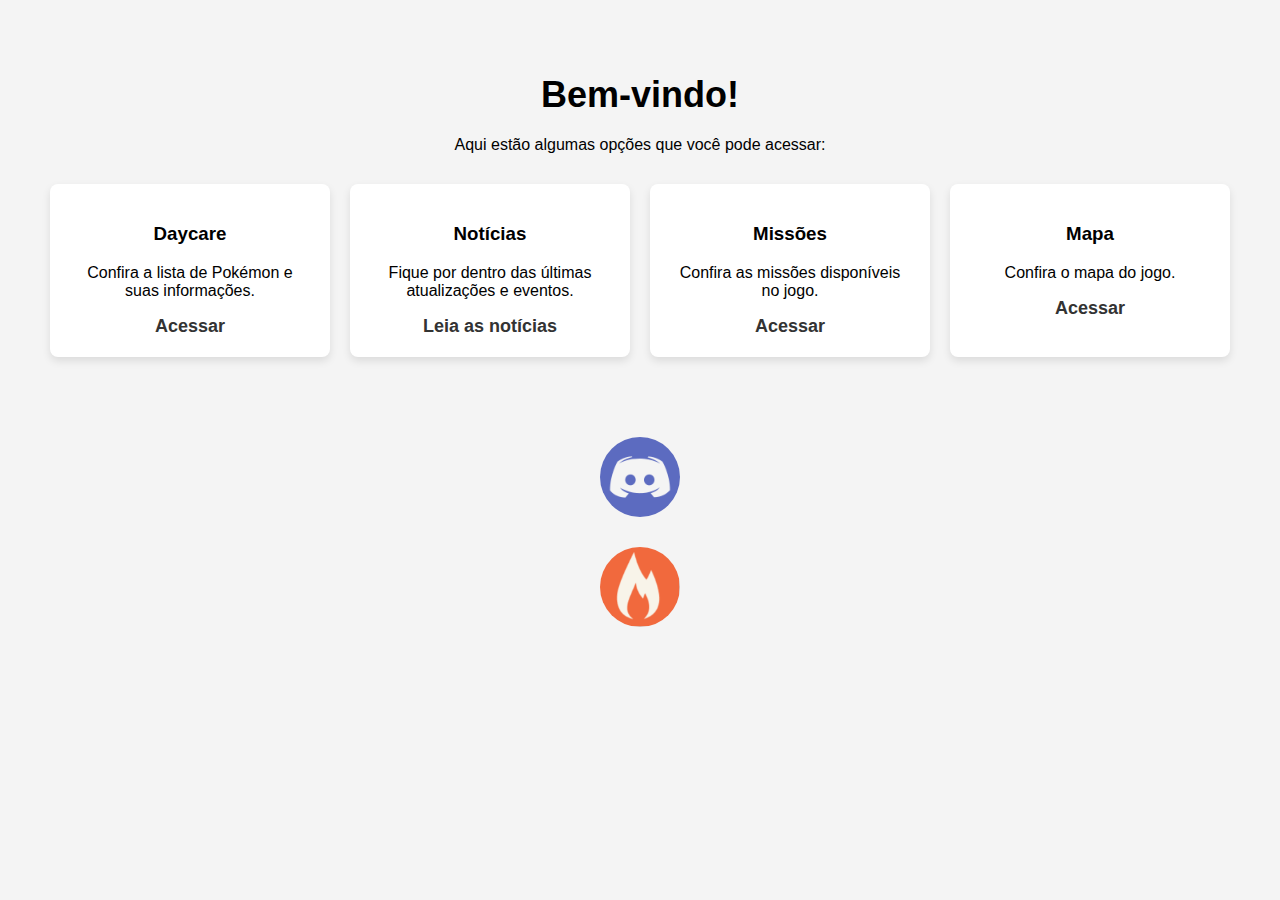
<file: index.html>
<!DOCTYPE html>
<html lang="pt-br">
<head>
    <meta charset="UTF-8">
    <meta name="viewport" content="width=device-width, initial-scale=1.0">
    <title>Página Inicial com Opções de Início</title>
    <style>
        body {
            font-family: Arial, sans-serif;
            background-color: #f4f4f4;
            margin: 0;
            padding: 0;
        }

        body {
    background-image: url('https://www.pokebro.com/static/img/bg-header.jpg');
    background-size: cover;
    background-position: center;
    background-repeat: no-repeat;
    min-height: 100vh; /* Garante que o body ocupe toda a altura da tela */
    display: flex;
    flex-direction: column;
}

footer {
    background-image: url('https://www.pokebro.com/static/img/footer-bg.png');
    background-size: contain; /* Ajusta o tamanho sem cortar */
    background-position: center;
    background-repeat: no-repeat;
    height: 150px; /* Ajuste conforme necessário */
    width: 100%;
    margin-top: auto; /* Mantém o rodapé na parte inferior */
}

 

        /* Estilo da barra de navegação */
        .navbar {
            background-color: #333;
            overflow: hidden;
        }

        .navbar a {
            float: left;
            display: block;
            color: white;
            text-align: center;
            padding: 14px 20px;
            text-decoration: none;
        }

        .navbar a:hover {
            background-color: #ddd;
            color: black;
        }

        /* Estilo da página */
        .container {
            text-align: center;
            padding: 50px;
        }

        .container h1 {
            font-size: 36px;
            margin-bottom: 20px;
        }

        .options {
            display: grid;
            grid-template-columns: repeat(auto-fill, minmax(250px, 1fr));
            gap: 20px;
            margin-top: 30px;
        }

        .option-card {
            background-color: #fff;
            padding: 20px;
            border-radius: 8px;
            box-shadow: 0 4px 8px rgba(0, 0, 0, 0.1);
            text-align: center;
        }

        .option-card a {
            text-decoration: none;
            color: #333;
            font-size: 18px;
            font-weight: bold;
            display: block;
            margin-top: 10px;
        }

        .option-card a:hover {
            color: #007BFF;
        }
        .discord-icon {
            width: 80px;
            height: 80px;
            border-radius: 50%;
            margin-top: 30px;
            display: block;
            margin-left: auto;
            margin-right: auto;
            transition: transform 0.3s;
        }

        .discord-icon:hover {
            transform: scale(1.1);
        }

        .pokebro-icon {
            width: 80px;
            height: 80px;
            border-radius: 50%;
            margin-top: 30px;
            display: block;
            margin-left: auto;
            margin-right: auto;
            transition: transform 0.3s;
        }

        .pokebro-icon:hover {
            transform: scale(1.1);
        }
    </style>
</head>
<body>

   

    <!-- Conteúdo da Página Inicial -->
    <div class="container">
        <h1>Bem-vindo!</h1>
        <p>Aqui estão algumas opções que você pode acessar:</p>

        <!-- Opções -->
        <div class="options">
            <div class="option-card">
                <h3>Daycare</h3>
                <p>Confira a lista de Pokémon e suas informações.</p>
                <a href="daycare.html">Acessar</a>
            </div>
            <div class="option-card">
                <h3>Notícias</h3>
                <p>Fique por dentro das últimas atualizações e eventos.</p>
                <a href="atualizacoes.html">Leia as notícias</a>
            </div>
            <div class="option-card">
                <h3>Missões</h3>
                <p>Confira as missões disponíveis no jogo.</p>
                <a href="missoes.html">Acessar</a>
            </div>
            <div class="option-card">
                <h3>Mapa</h3>
                <p>Confira o mapa do jogo.</p>
                <a href="mapa.html">Acessar</a>
            </div>
            
    
        </div>
    </div>
    <div class="discord-link">
        <a href="https://discord.gg/Qm38xa5dyx" target="_blank">
            <img src="discord.png" alt="Discord" class="discord-icon">
        </a>
    </div>
    <div class="Pokebro-link">
        <a href="https://www.pokebro.com/" target="_blank">
            <img src="imagens/pokebro2.png" alt="Pokebro" class="pokebro-icon">
        </a>
    </div>
</div>

<script>
    function searchItems() {
        let input = document.getElementById('searchInput');
        let filter = input.value.toUpperCase();
        let ul = document.getElementById("itemList");
        let li = ul.getElementsByTagName('li');
        
        for (let i = 0; i < li.length; i++) {
            let item = li[i];
            let textValue = item.textContent || item.innerText;
            
            if (textValue.toUpperCase().indexOf(filter) > -1) {
                item.style.display = "";
            } else {
                item.style.display = "none";
            }
        }
    }
</script>

</body>
</html>
</file>
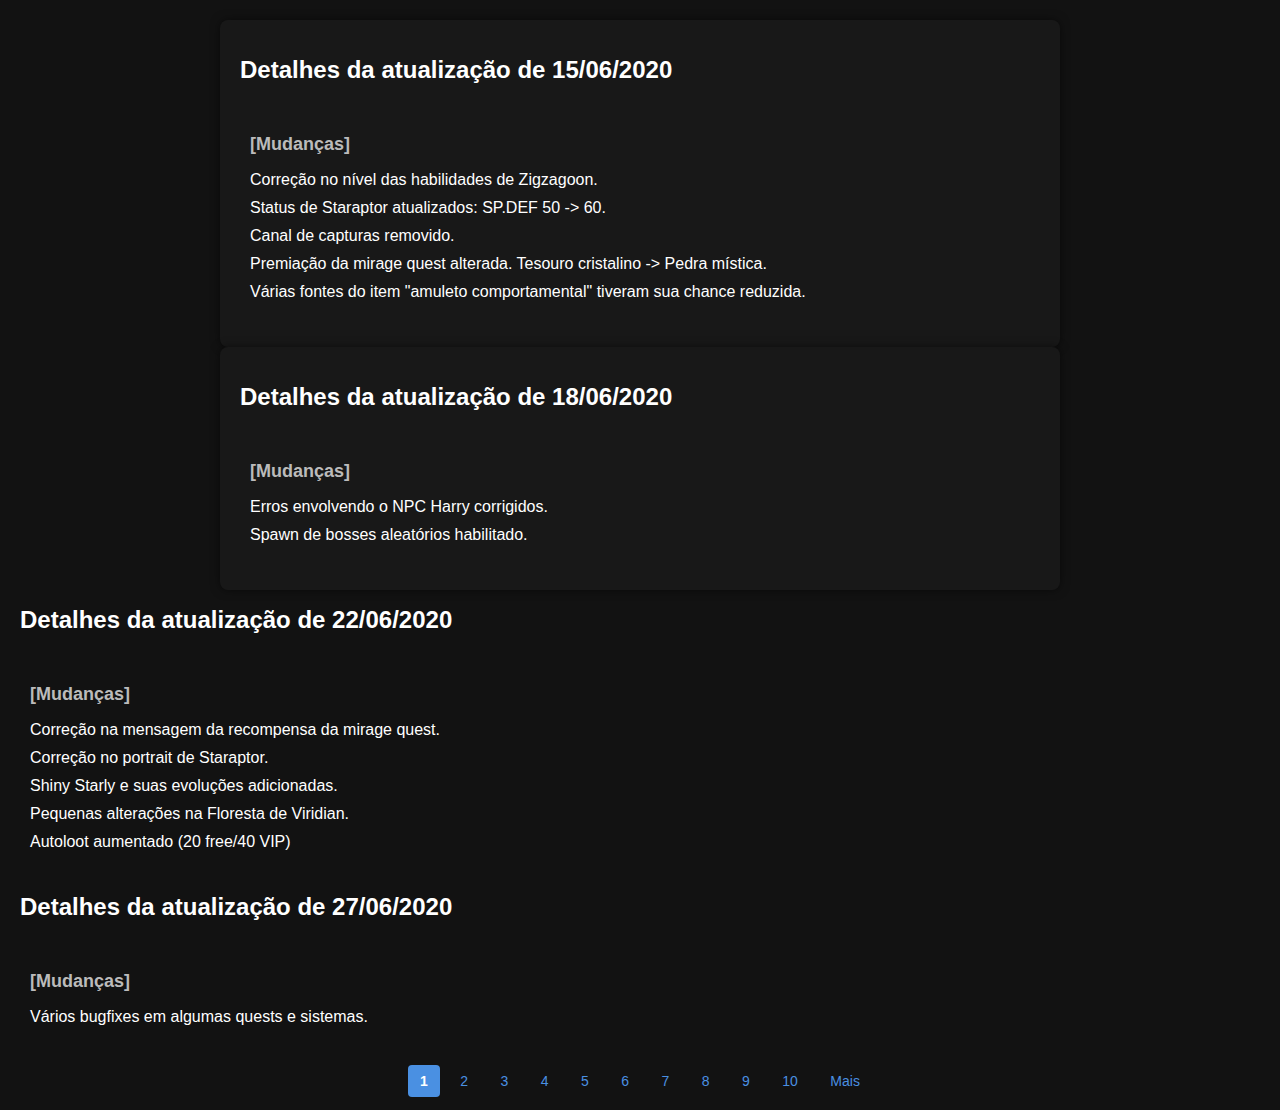
<file: atualizacoes.html>
<!DOCTYPE html>
<html lang="pt-br">
<head>
    <meta charset="UTF-8">
    <meta name="viewport" content="width=device-width, initial-scale=1.0">
    <title>Atualizações</title>
    <link rel="stylesheet" href="style.css">
</head>
<body>
    <div class="container">
        
        <h1>Detalhes da atualização de 15/06/2020</h1>
        
        
        <div class="secao">
            <h2>[Mudanças]</h2>
            <ul>
                <li>Correção no nível das habilidades de Zigzagoon.</li>
                <li>Status de Staraptor atualizados: SP.DEF 50 -> 60.</li>
                <li>Canal de capturas removido.</li>
                <li>Premiação da mirage quest alterada. Tesouro cristalino -> Pedra mística.</li>
                <li>Várias fontes do item "amuleto comportamental" tiveram sua chance reduzida.</li>
            </ul>
        </div>
    </div>

    <div class="container">
               <h1>Detalhes da atualização de 18/06/2020</h1>
                
        <div class="secao">
            <h2>[Mudanças]</h2>
            <ul>
                <li>Erros envolvendo o NPC Harry corrigidos.</li>
                <li>Spawn de bosses aleatórios habilitado. </li>
            </ul>
        </div>
    </div>

    <h1>Detalhes da atualização de 22/06/2020</h1>
            
    <div class="secao">
        <h2>[Mudanças]</h2>
        <ul>
            <li>Correção na mensagem da recompensa da mirage quest.</li>
            <li>Correção no portrait de Staraptor.</li>
            <li>Shiny Starly e suas evoluções adicionadas.</li> 
            <li>Pequenas alterações na Floresta de Viridian.</li> 
            <li>Autoloot aumentado (20 free/40 VIP)</li>
        </ul>
    </div>
    </div>
    <h1>Detalhes da atualização de 27/06/2020</h1>
            
    <div class="secao">
        <h2>[Mudanças]</h2>
        <ul>
            <li>Vários bugfixes em algumas quests e sistemas.</li>
                    </ul>
    </div>
    </div>
    
    <div class="pagination">
        <a href="#" class="active">1</a>
        <a href="#">2</a>
        <a href="#">3</a>
        <a href="#">4</a>
        <a href="#">5</a>
        <a href="#">6</a>
        <a href="#">7</a>
        <a href="#">8</a>
        <a href="#">9</a>
        <a href="#">10</a>
        <a href="#">Mais</a>
    </div>
    
</body>
</html>
</file>
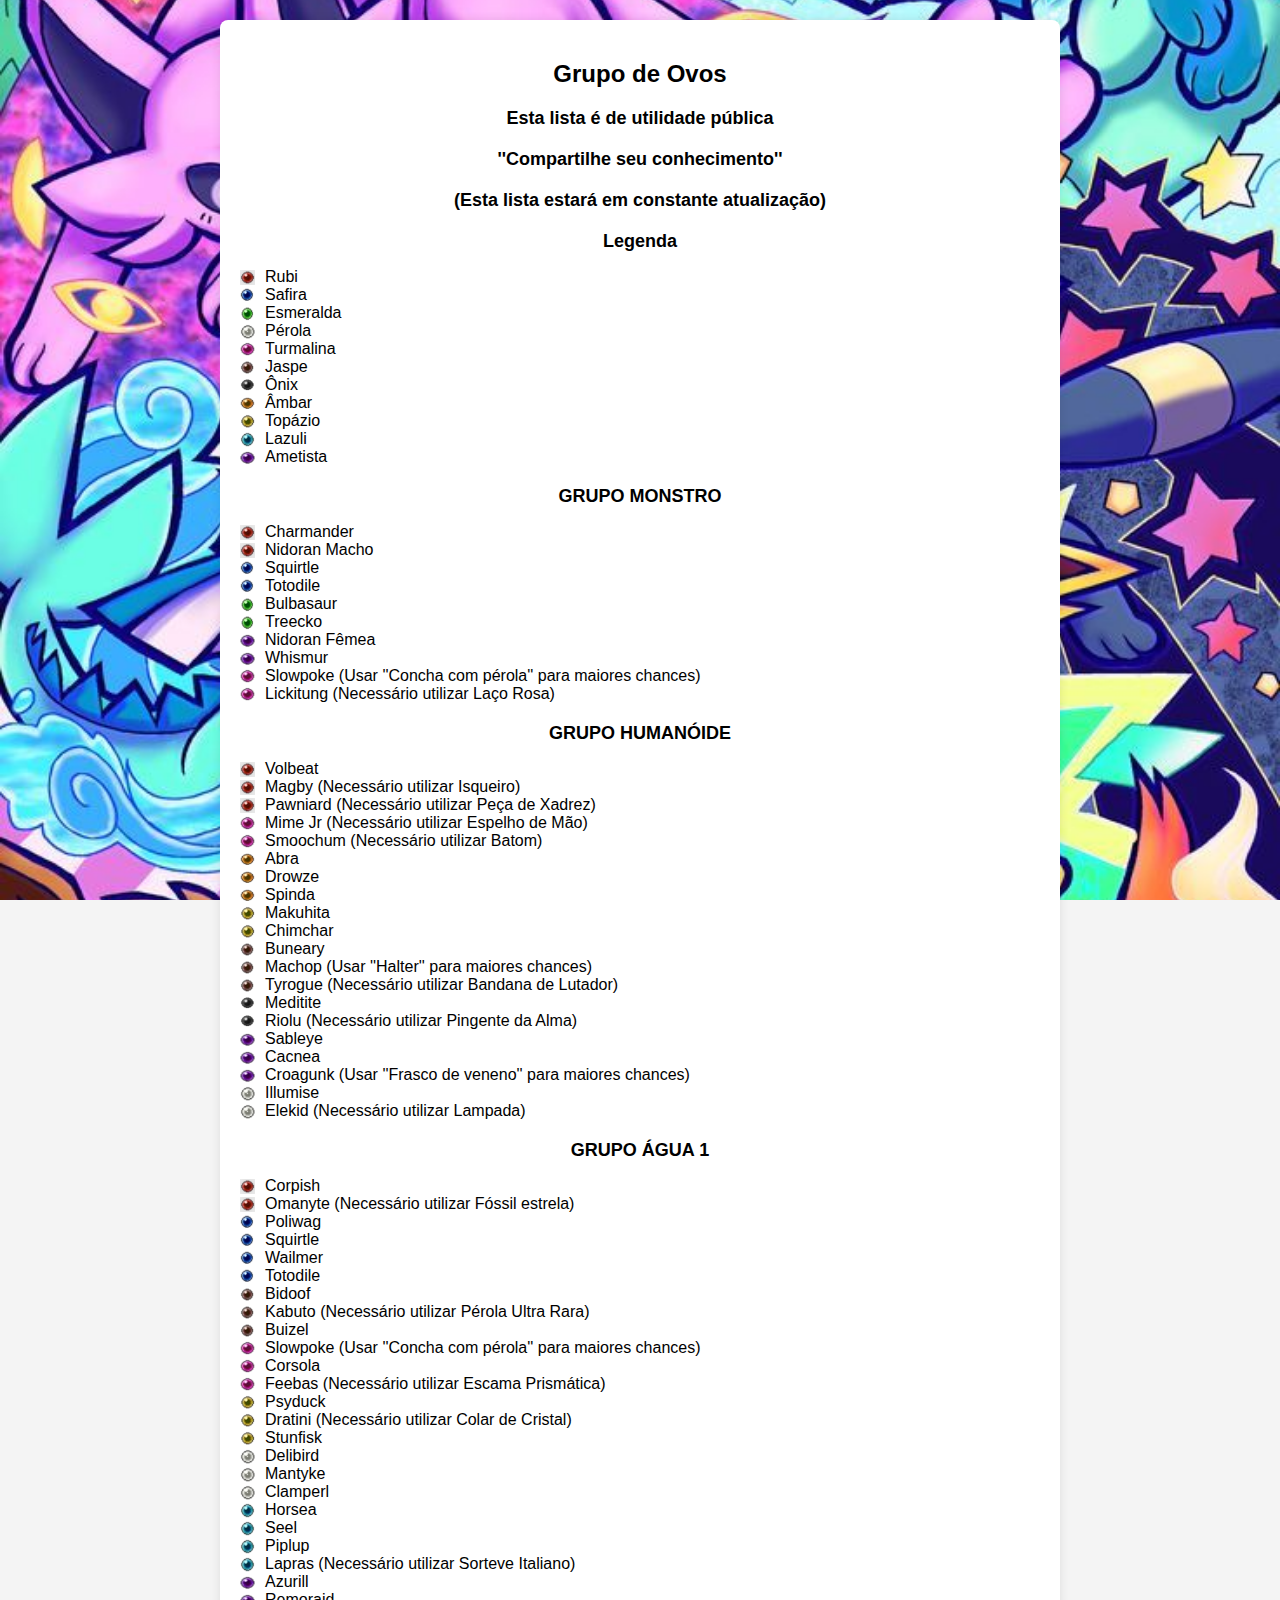
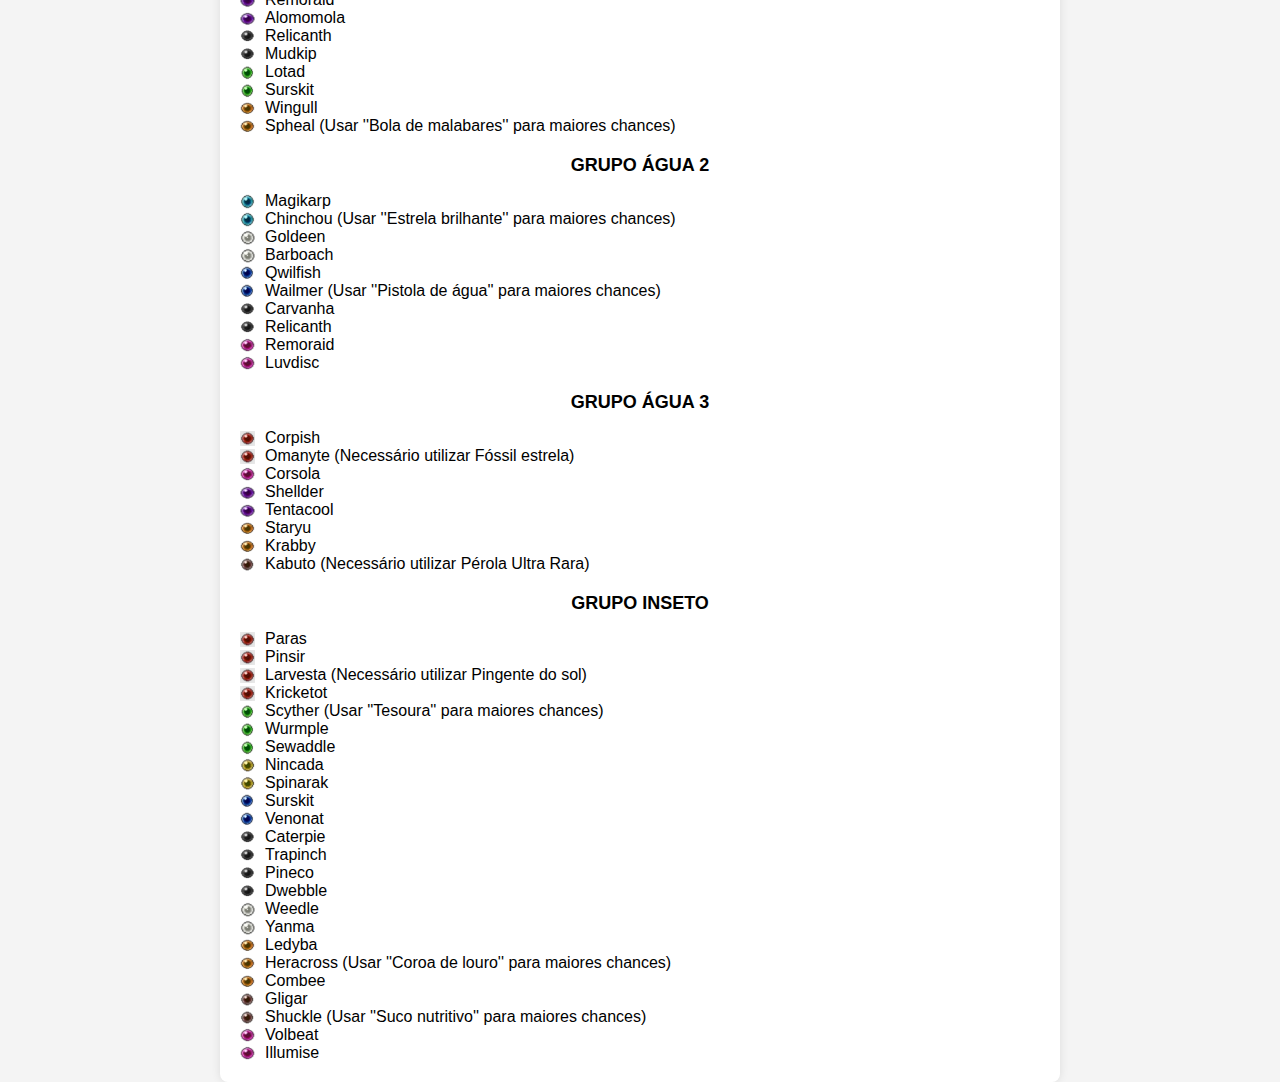
<file: daycare.html>
<!DOCTYPE html>
<html lang="pt-br">
<head>
    <meta charset="UTF-8">
    <meta name="viewport" content="width=device-width, initial-scale=1.0">
    <title>Daycare</title>
    <style>
        body {
    background-image: url('eevee.jpg'); /* Caminho da imagem */
    background-size: cover; /* A imagem vai cobrir toda a área da tela */
    background-position: center; /* A imagem será centralizada */
    background-attachment: fixed; /* A imagem ficará fixa enquanto você rola a página */
    height: 100vh; /* Garante que a altura do corpo ocupe toda a tela */
    margin: 0; /* Remove a margem padrão */
}
        body {
            font-family: Arial, sans-serif;
            background-color: #f4f4f4;
            margin: 0;
            padding: 20px;
        }
        .container {
            background: white;
            padding: 20px;
            border-radius: 8px;
            box-shadow: 0px 0px 10px rgba(0, 0, 0, 0.1);
            max-width: 800px;
            margin: auto;
        }
        h2 {
            margin-bottom: 20px;
            text-align: center;
        }
        .section-title {
            font-weight: bold;
            font-size: 18px;
            margin-top: 20px;
            margin-bottom: 10px;
            text-align: center;
        }
        #searchBar {
            width: 100%;
            padding: 10px;
            margin-bottom: 20px;
            border: 1px solid #ccc;
            border-radius: 5px;
            font-size: 16px;
        }
        ul {
            list-style: none;
            padding: 0;
        }
        li {
            background: #f9f9f9;
            padding: 15px;
            margin-bottom: 10px;
            border-radius: 5px;
            box-shadow: 0px 0px 5px rgba(0, 0, 0, 0.1);
            text-align: left;
        }
        .emoji {
            font-size: 20px;
        }
        .hidden {
            display: none;
        }
        .note {
            color: #999;
            font-size: 14px;
            margin-top: 10px;
            text-align: center;
        }
        .pokeorb-icon {
    width: 15px; /* Ajuste o tamanho da imagem */
    height: 15px; /* Ajuste o tamanho da imagem */
    margin-right: 10px;
    vertical-align: middle;
}


    </style>
</head>
<body>

    <div class="container">
        <h2>Grupo de Ovos</h2>
        

        
        <div class="section-title">Esta lista é de utilidade pública</div>
                
        <div class="section-title">''Compartilhe seu conhecimento''</div>
        
        <div class="section-title">(Esta lista estará em constante atualização)</div>
        
        <div class="section-title">Legenda</div>
        <ul id="pokemonList">
            <img src="imagens/rubi.png" alt="rubi" class="pokeorb-icon">Rubi<div>
            <img src="imagens/safira.png" alt="safira" class="pokeorb-icon">Safira</div>
            <img src="imagens/esmeralda.png" alt="esmeralda" class="pokeorb-icon">Esmeralda<div>
            <img src="imagens/pérola.png" alt="pérola" class="pokeorb-icon">Pérola<div>
            <img src="imagens/turmalina.png" alt="Turmalina" class="pokeorb-icon">Turmalina</div>
            <img src="imagens/jaspe.png" alt="Jaspe" class="pokeorb-icon">Jaspe<div>
            <img src="imagens/Ônix.png" alt="Ônix" class="pokeorb-icon">Ônix<div>
            <img src="imagens/Âmbar.png" alt="Âmbar" class="pokeorb-icon">Âmbar</div>
            <img src="imagens/Topázio.png" alt="Topázio" class="pokeorb-icon">Topázio</div>
            <img src="imagens/lazuli.png" alt="Lazuli" class="pokeorb-icon">Lazuli<div>
            <img src="imagens/ametista.png" alt="Ametista" class="pokeorb-icon">Ametista</div>
        </ul>
        
        <div class="section-title">GRUPO MONSTRO</div>
        
        <ul id="pokemonList">
            <img src="imagens/rubi.png" alt="rubi" class="pokeorb-icon">Charmander<div>
            <img src="imagens/rubi.png" alt="rubi" class="pokeorb-icon">Nidoran Macho</div>
            <img src="imagens/safira.png" alt="safira" class="pokeorb-icon">Squirtle<div>
            <img src="imagens/safira.png" alt="safira" class="pokeorb-icon">Totodile</div>
            <img src="imagens/esmeralda.png" alt="esmeralda" class="pokeorb-icon">Bulbasaur<div>
            <img src="imagens/esmeralda.png" alt="esmeralda" class="pokeorb-icon">Treecko</div>
            <img src="imagens/ametista.png" alt="Ametista" class="pokeorb-icon">Nidoran Fêmea<div>
            <img src="imagens/ametista.png" alt="Ametista" class="pokeorb-icon">Whismur</div>
            <img src="imagens/turmalina.png" alt="Turmalina" class="pokeorb-icon">Slowpoke (Usar ''Concha com pérola'' para maiores chances)<div>
            <img src="imagens/turmalina.png" alt="Turmalina" class="pokeorb-icon">Lickitung (Necessário utilizar Laço Rosa)</div>

        </ul>


            <div class="section-title">GRUPO HUMANÓIDE</div>

            <ul id="pokemonList"></ul>
            <img src="imagens/rubi.png" alt="rubi" class="pokeorb-icon">Volbeat<div>
            <img src="imagens/rubi.png" alt="rubi" class="pokeorb-icon">Magby (Necessário utilizar Isqueiro)</div>
            <img src="imagens/rubi.png" alt="rubi" class="pokeorb-icon">Pawniard (Necessário utilizar Peça de Xadrez)<div>
            <img src="imagens/turmalina.png" alt="Turmalina" class="pokeorb-icon">Mime Jr (Necessário utilizar Espelho de Mão)</div>
            <img src="imagens/turmalina.png" alt="Turmalina" class="pokeorb-icon">Smoochum (Necessário utilizar Batom)<div>
            <img src="imagens/Âmbar.png" alt="Âmbar" class="pokeorb-icon">Abra<div>
            <img src="imagens/Âmbar.png" alt="Âmbar" class="pokeorb-icon">Drowze</div>
            <img src="imagens/Âmbar.png" alt="Âmbar" class="pokeorb-icon">Spinda<div>
            <img src="imagens/Topázio.png" alt="Topázio" class="pokeorb-icon">Makuhita<div>
            <img src="imagens/Topázio.png" alt="Topázio" class="pokeorb-icon">Chimchar</div>
            <img src="imagens/jaspe.png" alt="Jaspe" class="pokeorb-icon">Buneary<div>
            <img src="imagens/jaspe.png" alt="Jaspe" class="pokeorb-icon">Machop (Usar ''Halter'' para maiores chances)</div>
            <img src="imagens/jaspe.png" alt="Jaspe" class="pokeorb-icon">Tyrogue (Necessário utilizar Bandana de Lutador)<div>
            <img src="imagens/Ônix.png" alt="Ônix" class="pokeorb-icon">Meditite</div>
            <img src="imagens/Ônix.png" alt="Ônix" class="pokeorb-icon">Riolu (Necessário utilizar Pingente da Alma)<div>
            <img src="imagens/ametista.png" alt="Ametista" class="pokeorb-icon">Sableye</div>
            <img src="imagens/ametista.png" alt="Ametista" class="pokeorb-icon">Cacnea<div>
            <img src="imagens/ametista.png" alt="Ametista" class="pokeorb-icon">Croagunk (Usar ''Frasco de veneno'' para maiores chances)</div>
            <img src="imagens/pérola.png" alt="pérola" class="pokeorb-icon">Illumise<div>
            <img src="imagens/pérola.png" alt="pérola" class="pokeorb-icon">Elekid (Necessário utilizar Lampada)</div>

        </ul>

        <div class="section-title">GRUPO ÁGUA 1</div>

<ul id="pokemonList"></ul>

<img src="imagens/rubi.png" alt="rubi" class="pokeorb-icon">Corpish<div>
<img src="imagens/rubi.png" alt="rubi" class="pokeorb-icon">Omanyte (Necessário utilizar Fóssil estrela)</div>
<img src="imagens/safira.png" alt="safira" class="pokeorb-icon">Poliwag<div>
<img src="imagens/safira.png" alt="safira" class="pokeorb-icon">Squirtle</div>
<img src="imagens/safira.png" alt="safira" class="pokeorb-icon">Wailmer<div>
<img src="imagens/safira.png" alt="safira" class="pokeorb-icon">Totodile</div>
<img src="imagens/jaspe.png" alt="Jaspe" class="pokeorb-icon">Bidoof<div>
<img src="imagens/jaspe.png" alt="Jaspe" class="pokeorb-icon">Kabuto (Necessário utilizar Pérola Ultra Rara)</div>
<img src="imagens/jaspe.png" alt="Jaspe" class="pokeorb-icon">Buizel<div>
<img src="imagens/turmalina.png" alt="Turmalina" class="pokeorb-icon">Slowpoke (Usar ''Concha com pérola'' para maiores chances)</div>
<img src="imagens/turmalina.png" alt="Turmalina" class="pokeorb-icon">Corsola<div>
<img src="imagens/turmalina.png" alt="Turmalina" class="pokeorb-icon">Feebas (Necessário utilizar Escama Prismática)</div>
<img src="imagens/Topázio.png" alt="Topázio" class="pokeorb-icon">Psyduck<div>
<img src="imagens/Topázio.png" alt="Topázio" class="pokeorb-icon">Dratini (Necessário utilizar Colar de Cristal)</div>
<img src="imagens/Topázio.png" alt="Topázio" class="pokeorb-icon">Stunfisk<div>
<img src="imagens/pérola.png" alt="pérola" class="pokeorb-icon">Delibird</div>
<img src="imagens/pérola.png" alt="pérola" class="pokeorb-icon">Mantyke<div>
<img src="imagens/pérola.png" alt="pérola" class="pokeorb-icon">Clamperl</div>
<img src="imagens/lazuli.png" alt="Lazuli" class="pokeorb-icon">Horsea<div>
<img src="imagens/lazuli.png" alt="Lazuli" class="pokeorb-icon">Seel</div>
<img src="imagens/lazuli.png" alt="Lazuli" class="pokeorb-icon">Piplup<div>
<img src="imagens/lazuli.png" alt="Lazuli" class="pokeorb-icon">Lapras (Necessário utilizar Sorteve Italiano)</div>
<img src="imagens/ametista.png" alt="Ametista" class="pokeorb-icon">Azurill<div>
<img src="imagens/ametista.png" alt="Ametista" class="pokeorb-icon">Remoraid</div>
<img src="imagens/ametista.png" alt="Ametista" class="pokeorb-icon">Alomomola<div>
<img src="imagens/Ônix.png" alt="Ônix" class="pokeorb-icon">Relicanth</div>
<img src="imagens/Ônix.png" alt="Ônix" class="pokeorb-icon">Mudkip<div>
<img src="imagens/esmeralda.png" alt="esmeralda" class="pokeorb-icon">Lotad</div>
<img src="imagens/esmeralda.png" alt="esmeralda" class="pokeorb-icon">Surskit<div>
<img src="imagens/Âmbar.png" alt="Âmbar" class="pokeorb-icon">Wingull</div>
<img src="imagens/Âmbar.png" alt="Âmbar" class="pokeorb-icon">Spheal (Usar ''Bola de malabares'' para maiores chances)<div>

    <div class="section-title">GRUPO ÁGUA 2</div>

<ul id="pokemonList"></ul>

<img src="imagens/lazuli.png" alt="Lazuli" class="pokeorb-icon">Magikarp<div>
<img src="imagens/lazuli.png" alt="Lazuli" class="pokeorb-icon">Chinchou (Usar ''Estrela brilhante'' para maiores chances)</div>
<img src="imagens/pérola.png" alt="pérola" class="pokeorb-icon">Goldeen<div>
<img src="imagens/pérola.png" alt="pérola" class="pokeorb-icon">Barboach</div>
<img src="imagens/safira.png" alt="safira" class="pokeorb-icon">Qwilfish<div>
<img src="imagens/safira.png" alt="safira" class="pokeorb-icon">Wailmer (Usar ''Pistola de água'' para maiores chances)</div>
<img src="imagens/Ônix.png" alt="Ônix" class="pokeorb-icon">Carvanha<div>
<img src="imagens/Ônix.png" alt="Ônix" class="pokeorb-icon">Relicanth</div>
<img src="imagens/turmalina.png" alt="Turmalina" class="pokeorb-icon">Remoraid<div>
<img src="imagens/turmalina.png" alt="Turmalina" class="pokeorb-icon">Luvdisc </div>

    <div class="section-title">GRUPO ÁGUA 3</div>

<ul id="pokemonList"></ul>

<img src="imagens/rubi.png" alt="rubi" class="pokeorb-icon">Corpish<div>
<img src="imagens/rubi.png" alt="rubi" class="pokeorb-icon">Omanyte (Necessário utilizar Fóssil estrela)</div>
<img src="imagens/turmalina.png" alt="Turmalina" class="pokeorb-icon">Corsola<div>
<img src="imagens/ametista.png" alt="Ametista" class="pokeorb-icon">Shellder</div>
<img src="imagens/ametista.png" alt="Ametista" class="pokeorb-icon">Tentacool<div>
<img src="imagens/Âmbar.png" alt="Âmbar" class="pokeorb-icon">Staryu</div>
<img src="imagens/Âmbar.png" alt="Âmbar" class="pokeorb-icon">Krabby<div>
<img src="imagens/jaspe.png" alt="Jaspe" class="pokeorb-icon">Kabuto (Necessário utilizar Pérola Ultra Rara) </div>

<div class="section-title">GRUPO INSETO</div>

<ul id="pokemonList"></ul>
<img src="imagens/rubi.png" alt="rubi" class="pokeorb-icon">Paras<div>
<img src="imagens/rubi.png" alt="rubi" class="pokeorb-icon">Pinsir</div>
<img src="imagens/rubi.png" alt="rubi" class="pokeorb-icon">Larvesta (Necessário utilizar Pingente do sol)<div>
<img src="imagens/rubi.png" alt="rubi" class="pokeorb-icon">Kricketot</div>
<img src="imagens/esmeralda.png" alt="esmeralda" class="pokeorb-icon">Scyther (Usar ''Tesoura'' para maiores chances)<div>
<img src="imagens/esmeralda.png" alt="esmeralda" class="pokeorb-icon">Wurmple</div>
<img src="imagens/esmeralda.png" alt="esmeralda" class="pokeorb-icon">Sewaddle<div>
<img src="imagens/Topázio.png" alt="Topázio" class="pokeorb-icon">Nincada</div>
<img src="imagens/Topázio.png" alt="Topázio" class="pokeorb-icon">Spinarak<div>
<img src="imagens/safira.png" alt="safira" class="pokeorb-icon">Surskit</div>
<img src="imagens/safira.png" alt="safira" class="pokeorb-icon">Venonat<div>
<img src="imagens/Ônix.png" alt="Ônix" class="pokeorb-icon">Caterpie</div>
<img src="imagens/Ônix.png" alt="Ônix" class="pokeorb-icon">Trapinch<div>
<img src="imagens/Ônix.png" alt="Ônix" class="pokeorb-icon">Pineco</div>
<img src="imagens/Ônix.png" alt="Ônix" class="pokeorb-icon">Dwebble<div>
<img src="imagens/pérola.png" alt="pérola" class="pokeorb-icon">Weedle</div>
<img src="imagens/pérola.png" alt="pérola" class="pokeorb-icon">Yanma<div>
<img src="imagens/Âmbar.png" alt="Âmbar" class="pokeorb-icon">Ledyba</div>
<img src="imagens/Âmbar.png" alt="Âmbar" class="pokeorb-icon">Heracross (Usar ''Coroa de louro'' para maiores chances)<div>
<img src="imagens/Âmbar.png" alt="Âmbar" class="pokeorb-icon">Combee</div>
<img src="imagens/jaspe.png" alt="Jaspe" class="pokeorb-icon">Gligar<div>
<img src="imagens/jaspe.png" alt="Jaspe" class="pokeorb-icon">Shuckle (Usar ''Suco nutritivo'' para maiores chances)</div>
<img src="imagens/turmalina.png" alt="Turmalina" class="pokeorb-icon">Volbeat<div>
<img src="imagens/turmalina.png" alt="Turmalina" class="pokeorb-icon">Illumise </div>
</file>
<file: style.css>
body {
    background-color: #121212; /* Fundo escuro */
    color: white; /* Texto branco */
    font-family: Arial, sans-serif;
    margin: 0;
    padding: 20px;
}

.container {
    max-width: 800px;
    margin: 0 auto;
    background-color: #181818; /* Fundo da caixa */
    padding: 20px;
    border-radius: 8px;
    box-shadow: 0 0 10px rgba(0, 0, 0, 0.5);
}

.data {
    color: #888;
    text-transform: uppercase;
    font-size: 14px;
}

h1 {
    font-size: 24px;
    margin-bottom: 10px;
}

h2 {
    font-size: 18px;
    margin-top: 20px;
    color: #bbb;
}

ul {
    list-style-type: none;
    padding: 0;
}

ul li {
    margin-bottom: 10px;
}

.secao {
    margin-top: 20px;
    padding: 10px;
}


.pagination {
    text-align: center;
    margin-top: 20px;
}

.pagination a {
    color: #4a90e2; /* Azul semelhante ao da imagem */
    text-decoration: none;
    padding: 8px 12px;
    margin: 2px;
    border-radius: 4px;
    font-size: 14px;
}

.pagination a:hover {
    background-color: #333;
    color: white;
}

.pagination .active {
    font-weight: bold;
    color: white;
    background-color: #4a90e2;
    padding: 8px 12px;
    border-radius: 4px;
}

.tab-container {
    display: flex;
    align-items: center;
    gap: 5px;
}

.tabs-wrapper {
    overflow: hidden;
    width: 300px; /* Ajuste conforme necessário */
}

.tabs {
    display: flex;
    transition: transform 0.3s ease-in-out;
}

.tab-button {
    background: #444;
    color: white;
    padding: 10px 15px;
    border: none;
    cursor: pointer;
    margin: 2px;
    border-radius: 5px;
    min-width: 80px;
}

.tab-button.active {
    background: #6b7aff;
}

.scroll-btn {
    background: #222;
    color: white;
    font-size: 18px;
    padding: 5px 10px;
    border: none;
    cursor: pointer;
    border-radius: 5px;
}
</file>
